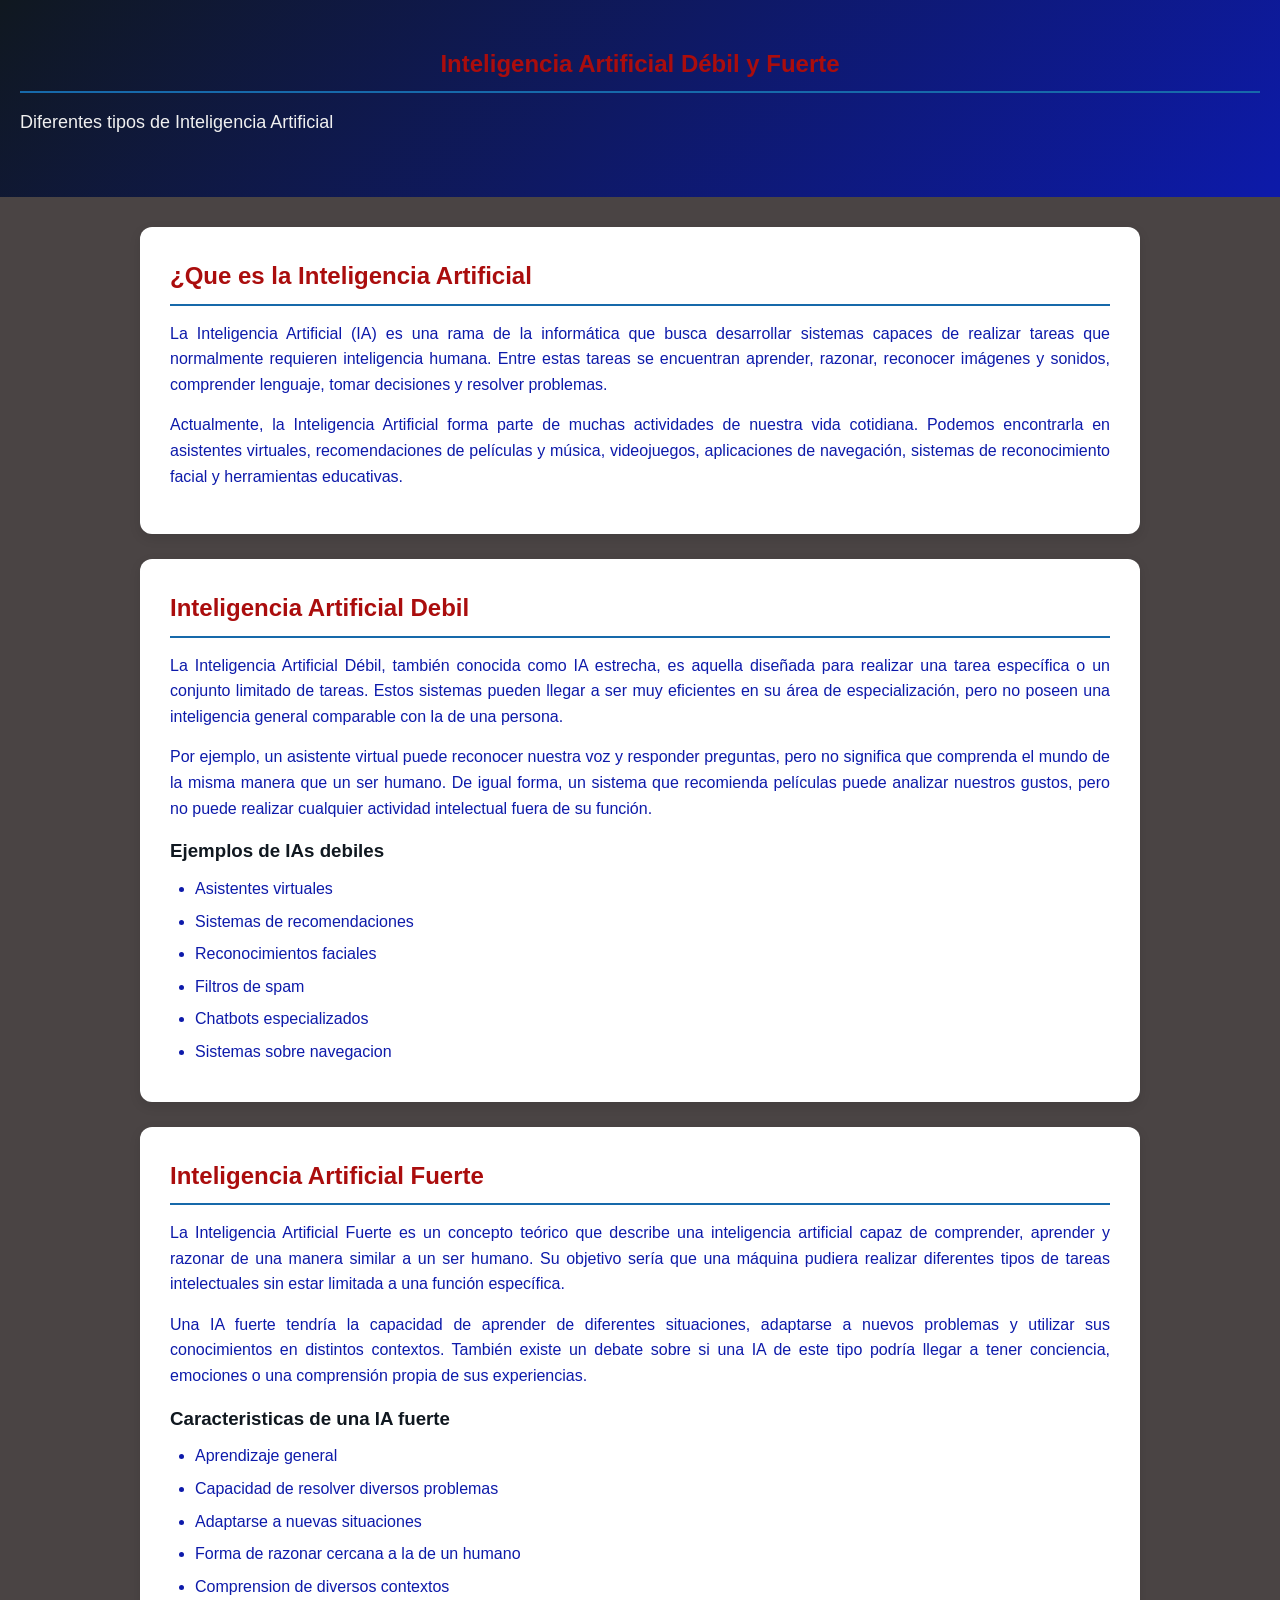
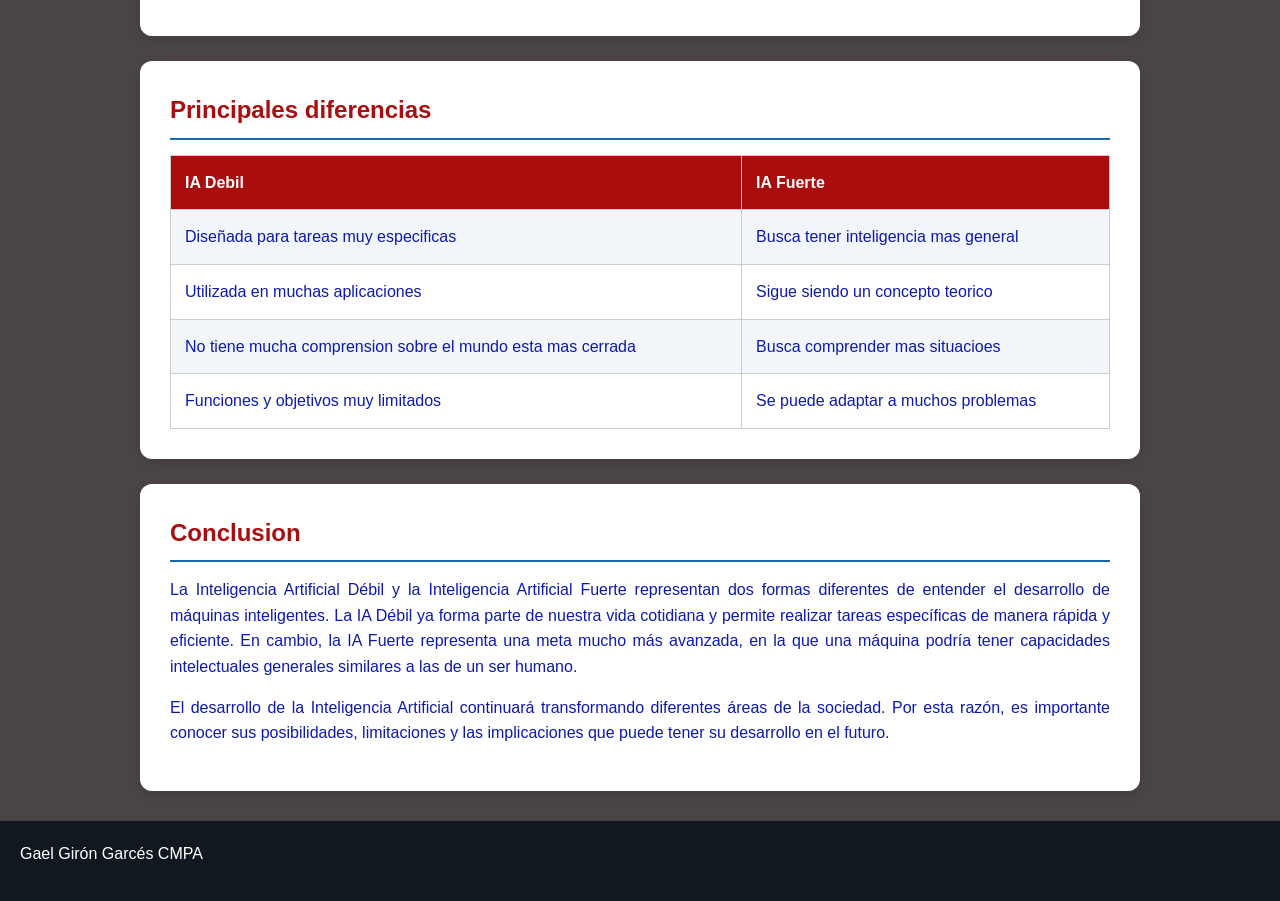
<file: index.html>
<!DOCTYPE html>
<html lang="es">
<head>
    <meta charset="UTF-8">
    <meta name="viewport" content="widht=device-widht", initial-scale="1.0">
    <title>Inteligencia Artificial debil y fuerte</title>

    <link rel="stylesheet" href="estilo.css">
</head>
<body>
   <header>
    <h2>Inteligencia Artificial Débil y Fuerte</h2>
    <p>Diferentes tipos de Inteligencia Artificial</p>
   </header> 
   
   <main>
     
    <section class="Introduccion">
    <h2>¿Que es la Inteligencia Artificial</h2>
    
    <p>
        La Inteligencia Artificial (IA) es una rama de la informática que busca desarrollar sistemas capaces de realizar tareas que normalmente requieren inteligencia humana. Entre estas tareas se encuentran aprender, razonar, reconocer imágenes y sonidos, comprender lenguaje, tomar decisiones y resolver problemas.
    </p>

    <p>
        Actualmente, la Inteligencia Artificial forma parte de muchas actividades de nuestra vida cotidiana. Podemos encontrarla en asistentes virtuales, recomendaciones de películas y música, videojuegos, aplicaciones de navegación, sistemas de reconocimiento facial y herramientas educativas.
    </p>
    </section>

    <section class="Tipo Debil">
        <h2>Inteligencia Artificial Debil</h2>

    <p>
        La Inteligencia Artificial Débil, también conocida como IA estrecha, es aquella diseñada para realizar una tarea específica o un conjunto limitado de tareas. Estos sistemas pueden llegar a ser muy eficientes en su área de especialización, pero no poseen una inteligencia general comparable con la de una persona.
    </p>

    <p>
        Por ejemplo, un asistente virtual puede reconocer nuestra voz y responder preguntas, pero no significa que comprenda el mundo de la misma manera que un ser humano. De igual forma, un sistema que recomienda películas puede analizar nuestros gustos, pero no puede realizar cualquier actividad intelectual fuera de su función.
    </p>
    <div class="Ejemplos">
        <h3>Ejemplos de IAs debiles</h3>
        <ul>
            <li>Asistentes virtuales</li>
            <li>Sistemas de recomendaciones</li>
            <li>Reconocimientos faciales</li>
            <li>Filtros de spam</li>
            <li>Chatbots especializados</li>
            <li>Sistemas sobre navegacion</li>
        </ul>
    </div>
    </section>

    <section class="Tipo Fuerte">
        <h2>Inteligencia Artificial Fuerte</h2>

        <p>
            La Inteligencia Artificial Fuerte es un concepto teórico que describe una inteligencia artificial capaz de comprender, aprender y razonar de una manera similar a un ser humano. Su objetivo sería que una máquina pudiera realizar diferentes tipos de tareas intelectuales sin estar limitada a una función específica.
        </p>

        <p>
            Una IA fuerte tendría la capacidad de aprender de diferentes situaciones, adaptarse a nuevos problemas y utilizar sus conocimientos en distintos contextos. También existe un debate sobre si una IA de este tipo podría llegar a tener conciencia, emociones o una comprensión propia de sus experiencias. 
        </p>

        <div class="Ejemplos">
        <h3>Caracteristicas de una IA fuerte</h3>
        <ul>
           <li>Aprendizaje general</li> 
           <li>Capacidad de resolver diversos problemas</li>
           <li>Adaptarse a nuevas situaciones</li>
           <li>Forma de razonar cercana a la de un humano</li>
           <li>Comprension de diversos contextos</li>
        </ul>
    </section>

    <section class="Comparaciones">
        <h2>Principales diferencias</h2> 

        <table>
            <tr>
                <th>IA Debil</th>
                <th>IA Fuerte</th>
            </tr>
            
            <tr>
                <td>Diseñada para tareas muy especificas</td>
                <td>Busca tener inteligencia mas general</td>
            </tr> 

            <tr>
                <td>Utilizada en muchas aplicaciones</td>
                <td>Sigue siendo un concepto teorico</td>
            </tr> 

            <tr>
                <td>No tiene mucha comprension sobre el mundo esta mas cerrada</td>
                <td>Busca comprender mas situacioes</td>
            </tr>

            <tr>
                <td>Funciones y objetivos muy limitados</td>
                <td>Se puede adaptar a muchos problemas</td>
            </tr>
        </table>
    </section>
    
    <section class="Conclusion">
        <h2>Conclusion</h2>

        <p>
            La Inteligencia Artificial Débil y la Inteligencia Artificial Fuerte representan dos formas diferentes de entender el desarrollo de máquinas inteligentes. La IA Débil ya forma parte de nuestra vida cotidiana y permite realizar tareas específicas de manera rápida y eficiente. En cambio, la IA Fuerte representa una meta mucho más avanzada, en la que una máquina podría tener capacidades intelectuales generales similares a las de un ser humano.
        </p>

        <p>
            El desarrollo de la Inteligencia Artificial continuará transformando diferentes áreas de la sociedad. Por esta razón, es importante conocer sus posibilidades, limitaciones y las implicaciones que puede tener su desarrollo en el futuro.
        </p>
    </section>
    
   </main>

   <footer>
    <p>Gael Girón Garcés 
        
        CMPA </p>
   </footer>

</body>
</html>
</file>
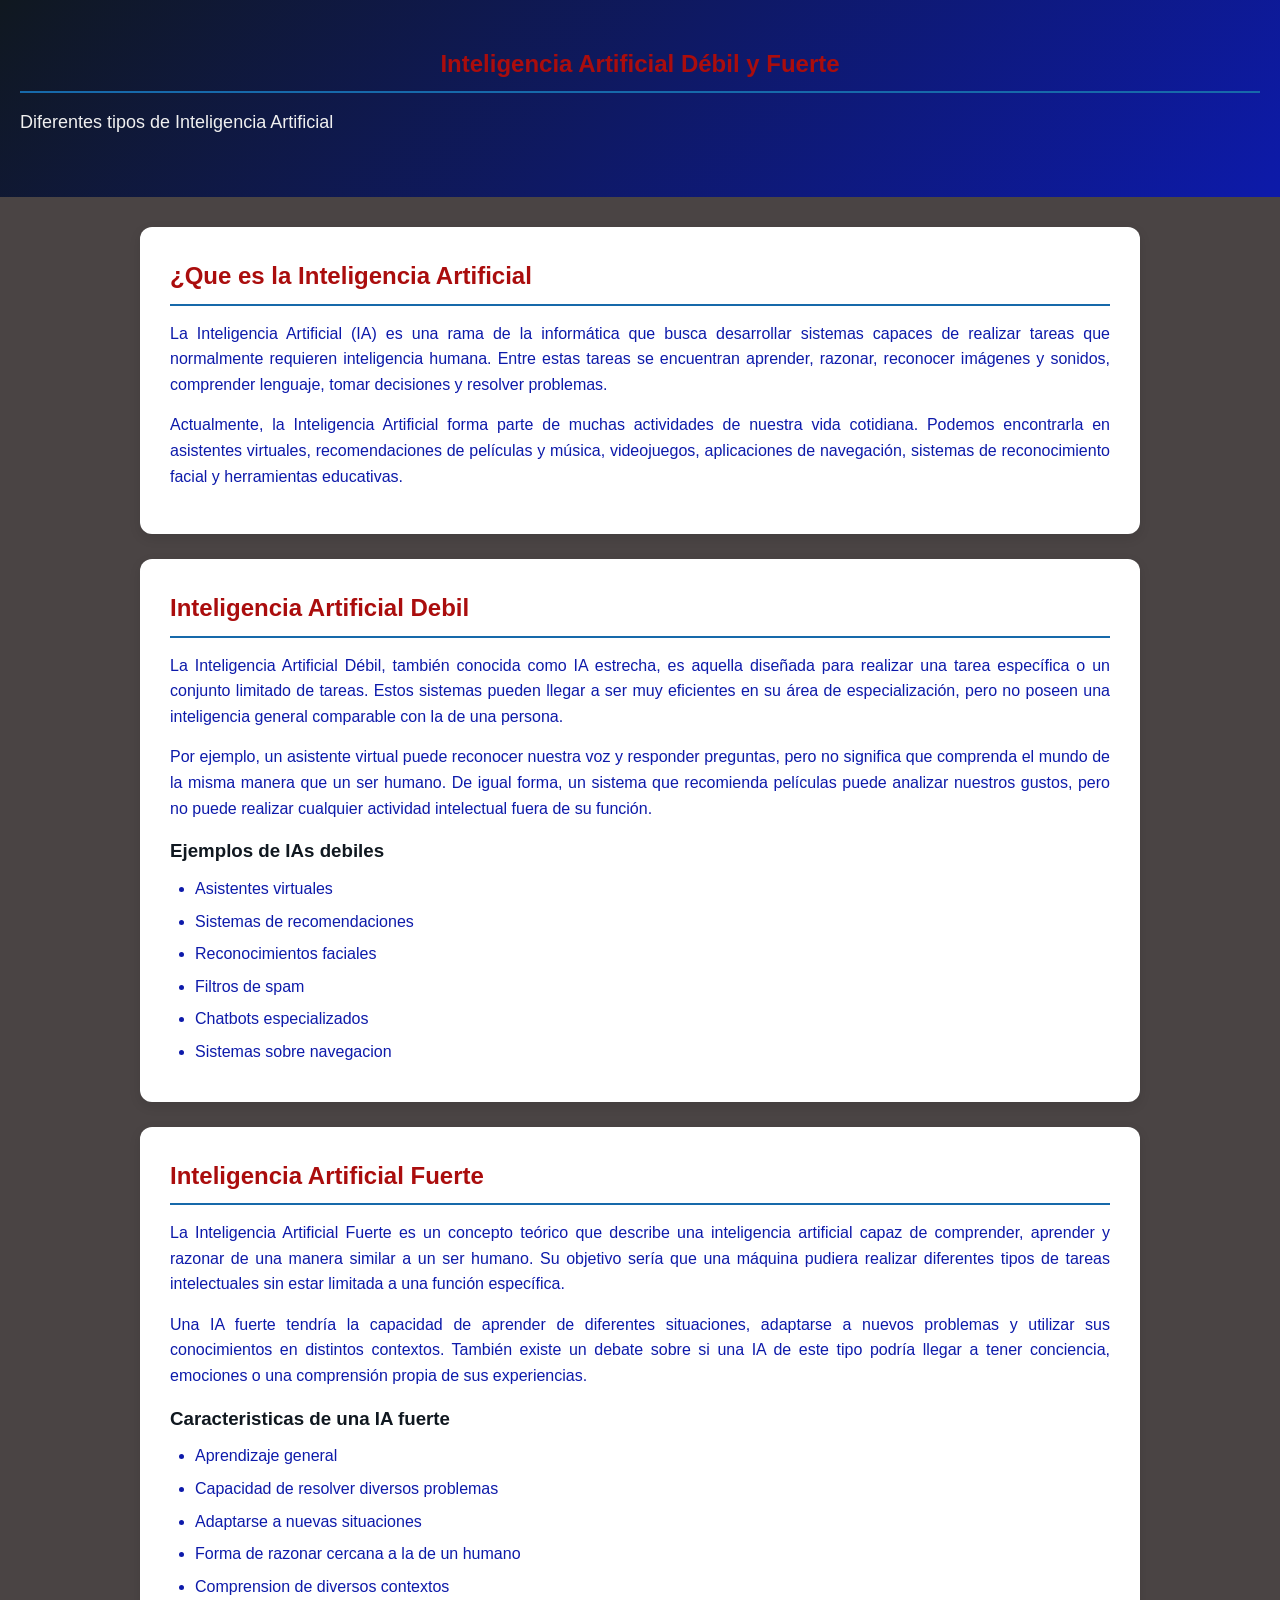
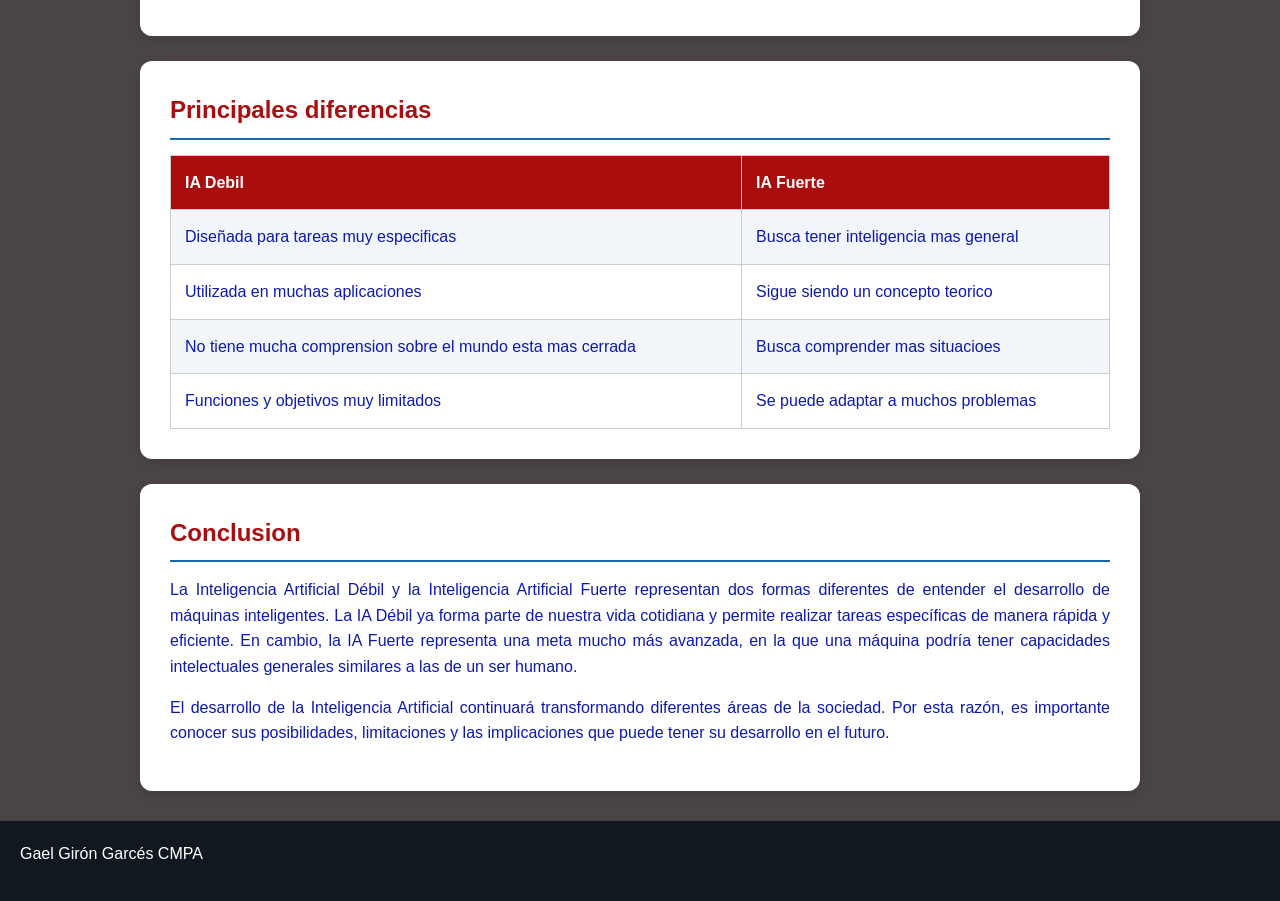
<file: IA DEBIL Y FUERTE.html>
<!DOCTYPE html>
<html lang="es">
<head>
    <meta charset="UTF-8">
    <meta name="viewport" content="widht=device-widht", initial-scale="1.0">
    <title>Inteligencia Artificial debil y fuerte</title>

    <link rel="stylesheet" href="estilo.css">
</head>
<body>
   <header>
    <h2>Inteligencia Artificial Débil y Fuerte</h2>
    <p>Diferentes tipos de Inteligencia Artificial</p>
   </header> 
   
   <main>
     
    <section class="Introduccion">
    <h2>¿Que es la Inteligencia Artificial</h2>
    
    <p>
        La Inteligencia Artificial (IA) es una rama de la informática que busca desarrollar sistemas capaces de realizar tareas que normalmente requieren inteligencia humana. Entre estas tareas se encuentran aprender, razonar, reconocer imágenes y sonidos, comprender lenguaje, tomar decisiones y resolver problemas.
    </p>

    <p>
        Actualmente, la Inteligencia Artificial forma parte de muchas actividades de nuestra vida cotidiana. Podemos encontrarla en asistentes virtuales, recomendaciones de películas y música, videojuegos, aplicaciones de navegación, sistemas de reconocimiento facial y herramientas educativas.
    </p>
    </section>

    <section class="Tipo Debil">
        <h2>Inteligencia Artificial Debil</h2>

    <p>
        La Inteligencia Artificial Débil, también conocida como IA estrecha, es aquella diseñada para realizar una tarea específica o un conjunto limitado de tareas. Estos sistemas pueden llegar a ser muy eficientes en su área de especialización, pero no poseen una inteligencia general comparable con la de una persona.
    </p>

    <p>
        Por ejemplo, un asistente virtual puede reconocer nuestra voz y responder preguntas, pero no significa que comprenda el mundo de la misma manera que un ser humano. De igual forma, un sistema que recomienda películas puede analizar nuestros gustos, pero no puede realizar cualquier actividad intelectual fuera de su función.
    </p>
    <div class="Ejemplos">
        <h3>Ejemplos de IAs debiles</h3>
        <ul>
            <li>Asistentes virtuales</li>
            <li>Sistemas de recomendaciones</li>
            <li>Reconocimientos faciales</li>
            <li>Filtros de spam</li>
            <li>Chatbots especializados</li>
            <li>Sistemas sobre navegacion</li>
        </ul>
    </div>
    </section>

    <section class="Tipo Fuerte">
        <h2>Inteligencia Artificial Fuerte</h2>

        <p>
            La Inteligencia Artificial Fuerte es un concepto teórico que describe una inteligencia artificial capaz de comprender, aprender y razonar de una manera similar a un ser humano. Su objetivo sería que una máquina pudiera realizar diferentes tipos de tareas intelectuales sin estar limitada a una función específica.
        </p>

        <p>
            Una IA fuerte tendría la capacidad de aprender de diferentes situaciones, adaptarse a nuevos problemas y utilizar sus conocimientos en distintos contextos. También existe un debate sobre si una IA de este tipo podría llegar a tener conciencia, emociones o una comprensión propia de sus experiencias. 
        </p>

        <div class="Ejemplos">
        <h3>Caracteristicas de una IA fuerte</h3>
        <ul>
           <li>Aprendizaje general</li> 
           <li>Capacidad de resolver diversos problemas</li>
           <li>Adaptarse a nuevas situaciones</li>
           <li>Forma de razonar cercana a la de un humano</li>
           <li>Comprension de diversos contextos</li>
        </ul>
    </section>

    <section class="Comparaciones">
        <h2>Principales diferencias</h2> 

        <table>
            <tr>
                <th>IA Debil</th>
                <th>IA Fuerte</th>
            </tr>
            
            <tr>
                <td>Diseñada para tareas muy especificas</td>
                <td>Busca tener inteligencia mas general</td>
            </tr> 

            <tr>
                <td>Utilizada en muchas aplicaciones</td>
                <td>Sigue siendo un concepto teorico</td>
            </tr> 

            <tr>
                <td>No tiene mucha comprension sobre el mundo esta mas cerrada</td>
                <td>Busca comprender mas situacioes</td>
            </tr>

            <tr>
                <td>Funciones y objetivos muy limitados</td>
                <td>Se puede adaptar a muchos problemas</td>
            </tr>
        </table>
    </section>
    
    <section class="Conclusion">
        <h2>Conclusion</h2>

        <p>
            La Inteligencia Artificial Débil y la Inteligencia Artificial Fuerte representan dos formas diferentes de entender el desarrollo de máquinas inteligentes. La IA Débil ya forma parte de nuestra vida cotidiana y permite realizar tareas específicas de manera rápida y eficiente. En cambio, la IA Fuerte representa una meta mucho más avanzada, en la que una máquina podría tener capacidades intelectuales generales similares a las de un ser humano.
        </p>

        <p>
            El desarrollo de la Inteligencia Artificial continuará transformando diferentes áreas de la sociedad. Por esta razón, es importante conocer sus posibilidades, limitaciones y las implicaciones que puede tener su desarrollo en el futuro.
        </p>
    </section>
    
   </main>

   <footer>
    <p>Gael Girón Garcés 
        
        CMPA </p>
   </footer>

</body>
</html>
</file>
<file: estilo.css>
* { margin: 0;
    padding: 0;
    box-sizing: border-box;
 } 
 
 body { 
    font-family: Arial, Helvetica, sans-serif;
    background-color: #4a4444;
    color: #0d1aaa;
    line-height: 1.6;
 } 
 
 header { 
    background: linear-gradient(135deg, #101820, #0d1aaa); 
    color: rgb(240, 240, 240);
    text-align: center;
    padding: 45px 20px; 
} 
    
header h1 { 
    font-size: 36px;
    margin-bottom: 10px;
 } 
 
 header p { 
    font-size: 18px;
} 

main {
     width: 90%;
     max-width: 1000px;
     margin: 30px auto; 
} 
section { 
    background-color: rgb(255, 255, 255); 
    padding: 30px; margin-bottom: 25px;
    border-radius: 12px;
    box-shadow: 0 4px 12px rgba(0, 0, 0, 0.10);
 }
 
 h2 { 
    color: #aa0d0d;
    margin-bottom: 15px;
    border-bottom: 2px solid #1769aa;
    padding-bottom: 8px;
 } 
 
 h3 { 
    color: #101820;
    margin-bottom: 10px;
 }
 
 p { 
    margin-bottom: 15px;
    text-align: justify;
 }
.ejemplo { 
    background-color: #eaf4ff; 
    padding: 20px; margin-top: 20px; 
    border-left: 5px solid #1769aa; 
    border-radius: 5px; 
} 

ul {
     margin-left: 25px;
     } 
     
     li { 
        margin-bottom: 7px;
     } 
     
     table { 
        width: 100%;
        border-collapse: collapse; 
        margin-top: 15px; 
    }
     th, td { 
        border: 1px solid #ccc;
        padding: 14px;
        text-align: left;
     }
     th { 
        background-color: #aa0d0d;
        color: white;
     }
     
     tr:nth-child(even) { 
        background-color: #f2f6fa;
     }
      .conclusion {
         border-top: 5px solid #1769aa;
        } 
        footer { 
            background-color: #101820;
            color: white;
            text-align: center;
            padding: 20px;
            margin-top: 30px;
         } 
         
         @media (max-width: 600px) { 
            
            header h1 { font-size: 28px;
             } 
             
             main { 
                width: 95%;
             }
              
             section { 
                padding: 20px;
             }
              table { 
                font-size: 14px; 
            }
         }
</file>
